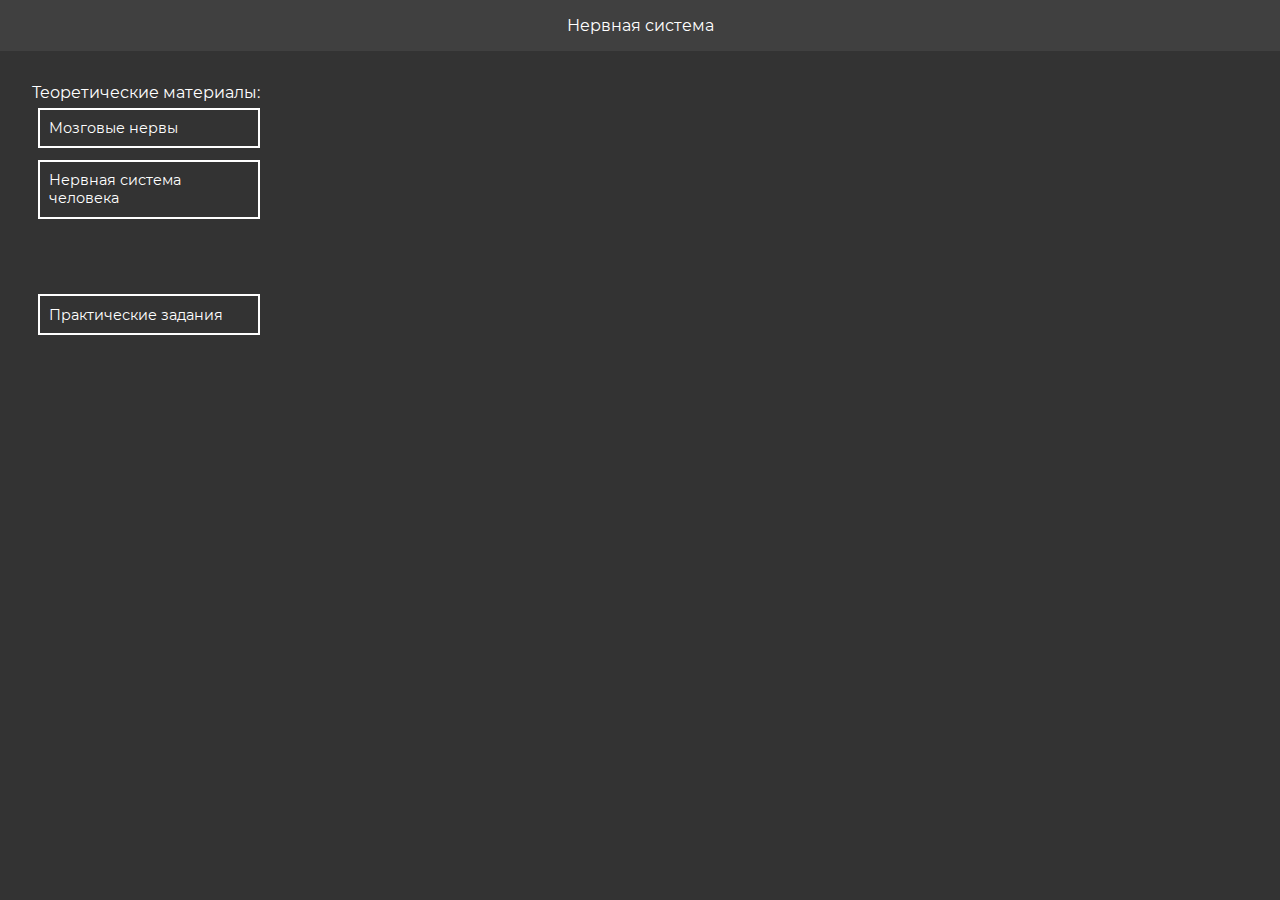
<file: index.html>
<!doctype html>
<html>
	<head>
		<title>Нервная система человека | E-Learn</title>
		<link href="assets/css/index.css" type="text/css" rel="stylesheet" />
		<link href="assets/images/favicon.png" rel="shortcut icon" />
		<meta charset="utf-8" />
		<meta name="viewport" content="width=device-width,initial-scale=1" />
	</head>
	<body>
		<div class="container">
			<div class="header">
				<a href="index.html" class="header-link">Нервная система</a>
			</div>
			<div class="content">
				<div class="theory-content">
				Теоретические материалы:
					<a href="brain_nerves.html" class="nav-button">Мозговые нервы</a>
					<a href="Нервная система человека.pdf" class="nav-button">Нервная система человека</a>
				</div>
				
				<div class="practice-content">
					<a href="spinal_cord.html" class="nav-button">Практические задания</a>
				</div>
			</div>
		</div>
	</body>
</html>
</file>
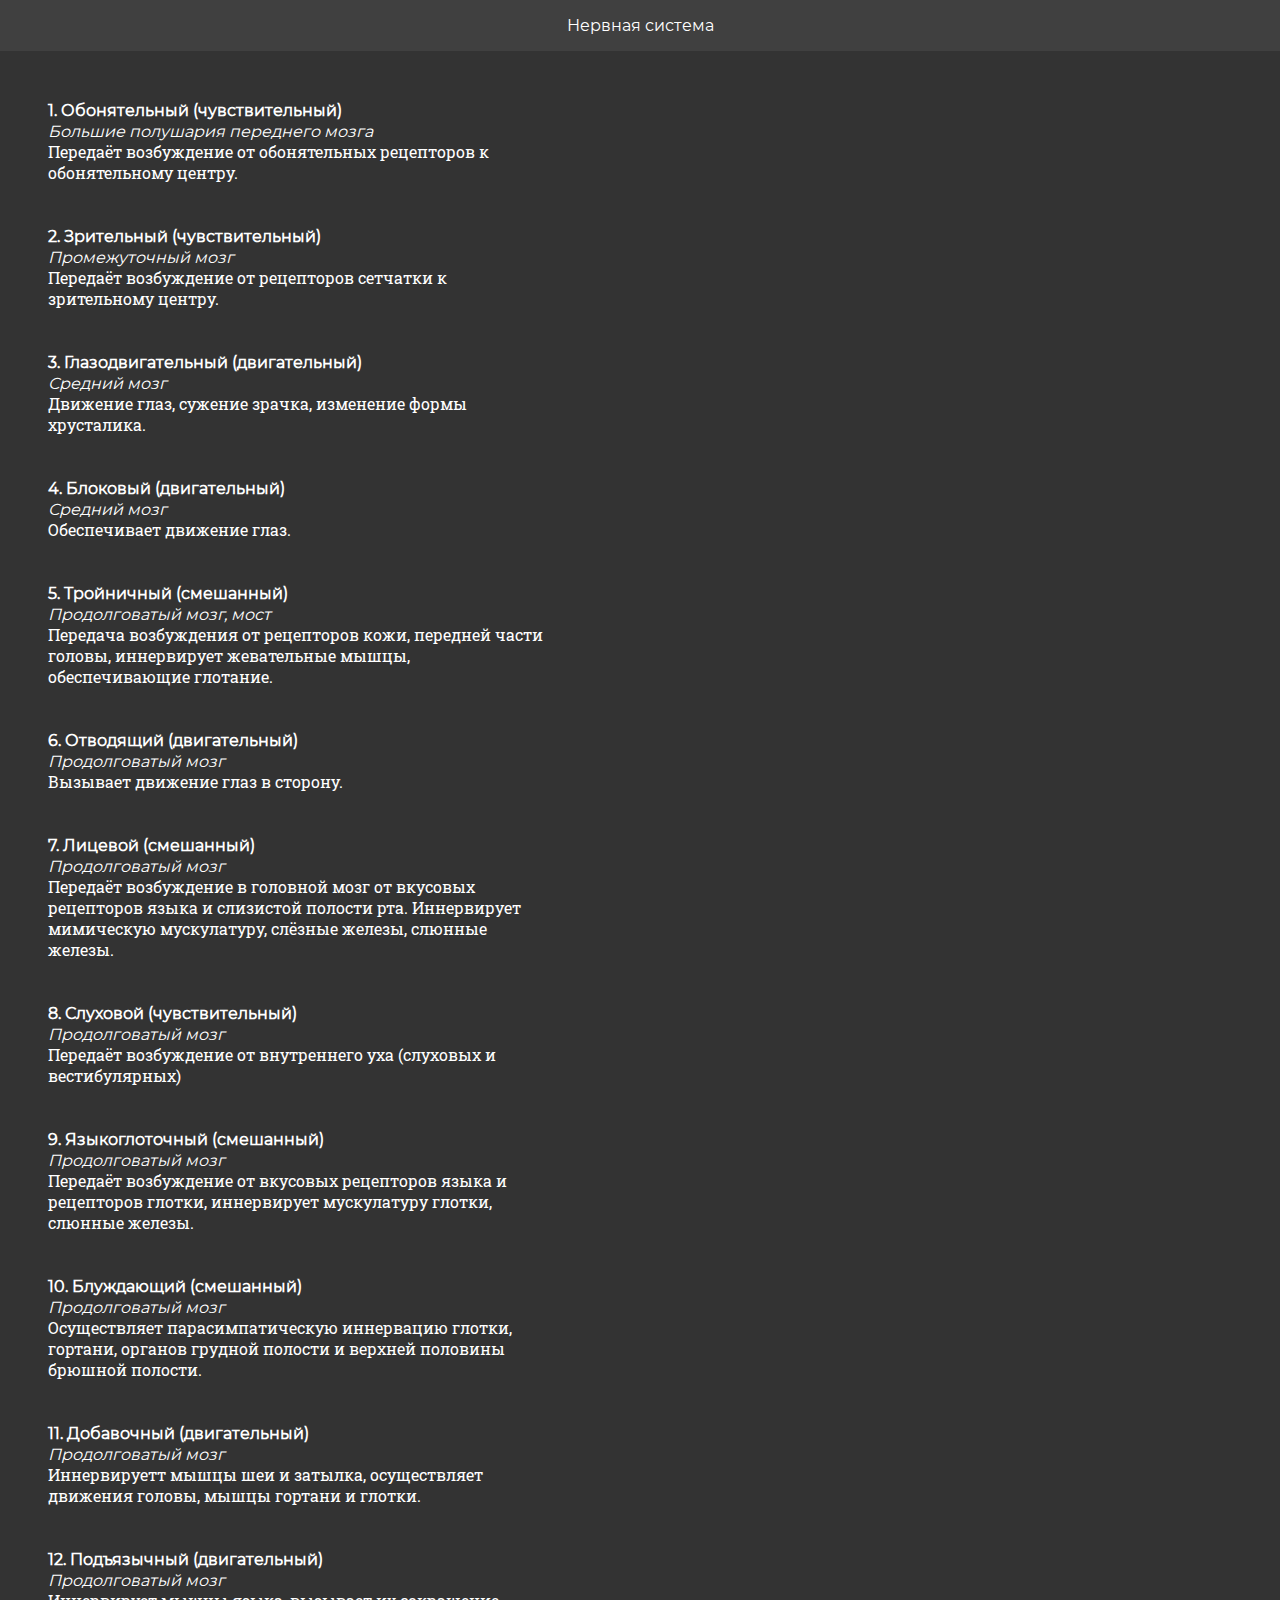
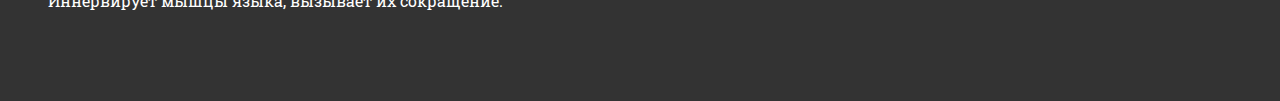
<file: brain_nerves.html>
<!doctype html>
<html>
	<head>
		<title>Мозговые нервы | E-Learn</title>
		<link href="assets/css/index.css" type="text/css" rel="stylesheet" />
		<link href="assets/images/favicon.png" rel="shortcut icon" />
		<meta charset="utf-8" />
		<meta name="viewport" content="width=device-width,initial-scale=1" />
	</head>
	<body>
		<div class="container">
			<div class="header">
				<a href="index.html" class="header-link">Нервная система</a>
			</div>
			<div class="content info-content">
				<b>1. Обонятельный (чувствительный)</b><br>
				<i>Большие полушария переднего мозга</i><br>
				Передаёт возбуждение от обонятельных рецепторов к обонятельному центру.<br><br><br>
				
				<b>2. Зрительный (чувствительный)</b><br>
				<i>Промежуточный мозг</i><br>
				Передаёт возбуждение от рецепторов сетчатки к зрительному центру.<br><br><br>
				
				<b>3. Глазодвигательный (двигательный)</b><br>
				<i>Средний мозг</i><br>
				Движение глаз, сужение зрачка, изменение формы хрусталика.<br><br><br>
				
				<b>4. Блоковый (двигательный)</b><br>
				<i>Средний мозг</i><br>
				Обеспечивает движение глаз.<br><br><br>
				
				<b>5. Тройничный (смешанный)</b><br>
				<i>Продолговатый мозг, мост</i><br>
				Передача возбуждения от рецепторов кожи, передней части головы, иннервирует жевательные мышцы, обеспечивающие глотание.<br><br><br>
				
				<b>6. Отводящий (двигательный)</b><br>
				<i>Продолговатый мозг</i><br>
				Вызывает движение глаз в сторону.<br><br><br>
				
				<b>7. Лицевой (смешанный)</b><br>
				<i>Продолговатый мозг</i><br>
				Передаёт возбуждение в головной мозг от вкусовых рецепторов языка и слизистой полости рта. Иннервирует мимическую мускулатуру, слёзные железы, слюнные железы.<br><br><br>
				
				<b>8. Слуховой (чувствительный)</b><br>
				<i>Продолговатый мозг</i><br>
				Передаёт возбуждение от внутреннего уха (слуховых и вестибулярных)<br><br><br>
				
				<b>9. Языкоглоточный (смешанный)</b><br>
				<i>Продолговатый мозг</i><br>
				Передаёт возбуждение от вкусовых рецепторов языка и рецепторов глотки, иннервирует мускулатуру глотки, слюнные железы.<br><br><br>
				
				<b>10. Блуждающий (смешанный)</b><br>
				<i>Продолговатый мозг</i><br>
				Осуществляет парасимпатическую иннервацию глотки, гортани, органов грудной полости и верхней половины брюшной полости.<br><br><br>
				
				<b>11. Добавочный (двигательный)</b><br>
				<i>Продолговатый мозг</i><br>
				Иннервируетт мышцы шеи и затылка, осуществляет движения головы, мышцы гортани и глотки.<br><br><br>
				
				<b>12. Подъязычный (двигательный)</b><br>
				<i>Продолговатый мозг</i><br>
				Иннервирует мышцы языка, вызывает их сокращение.<br><br><br>
				
			</div>
		</div>
	</body>
</html>
</file>
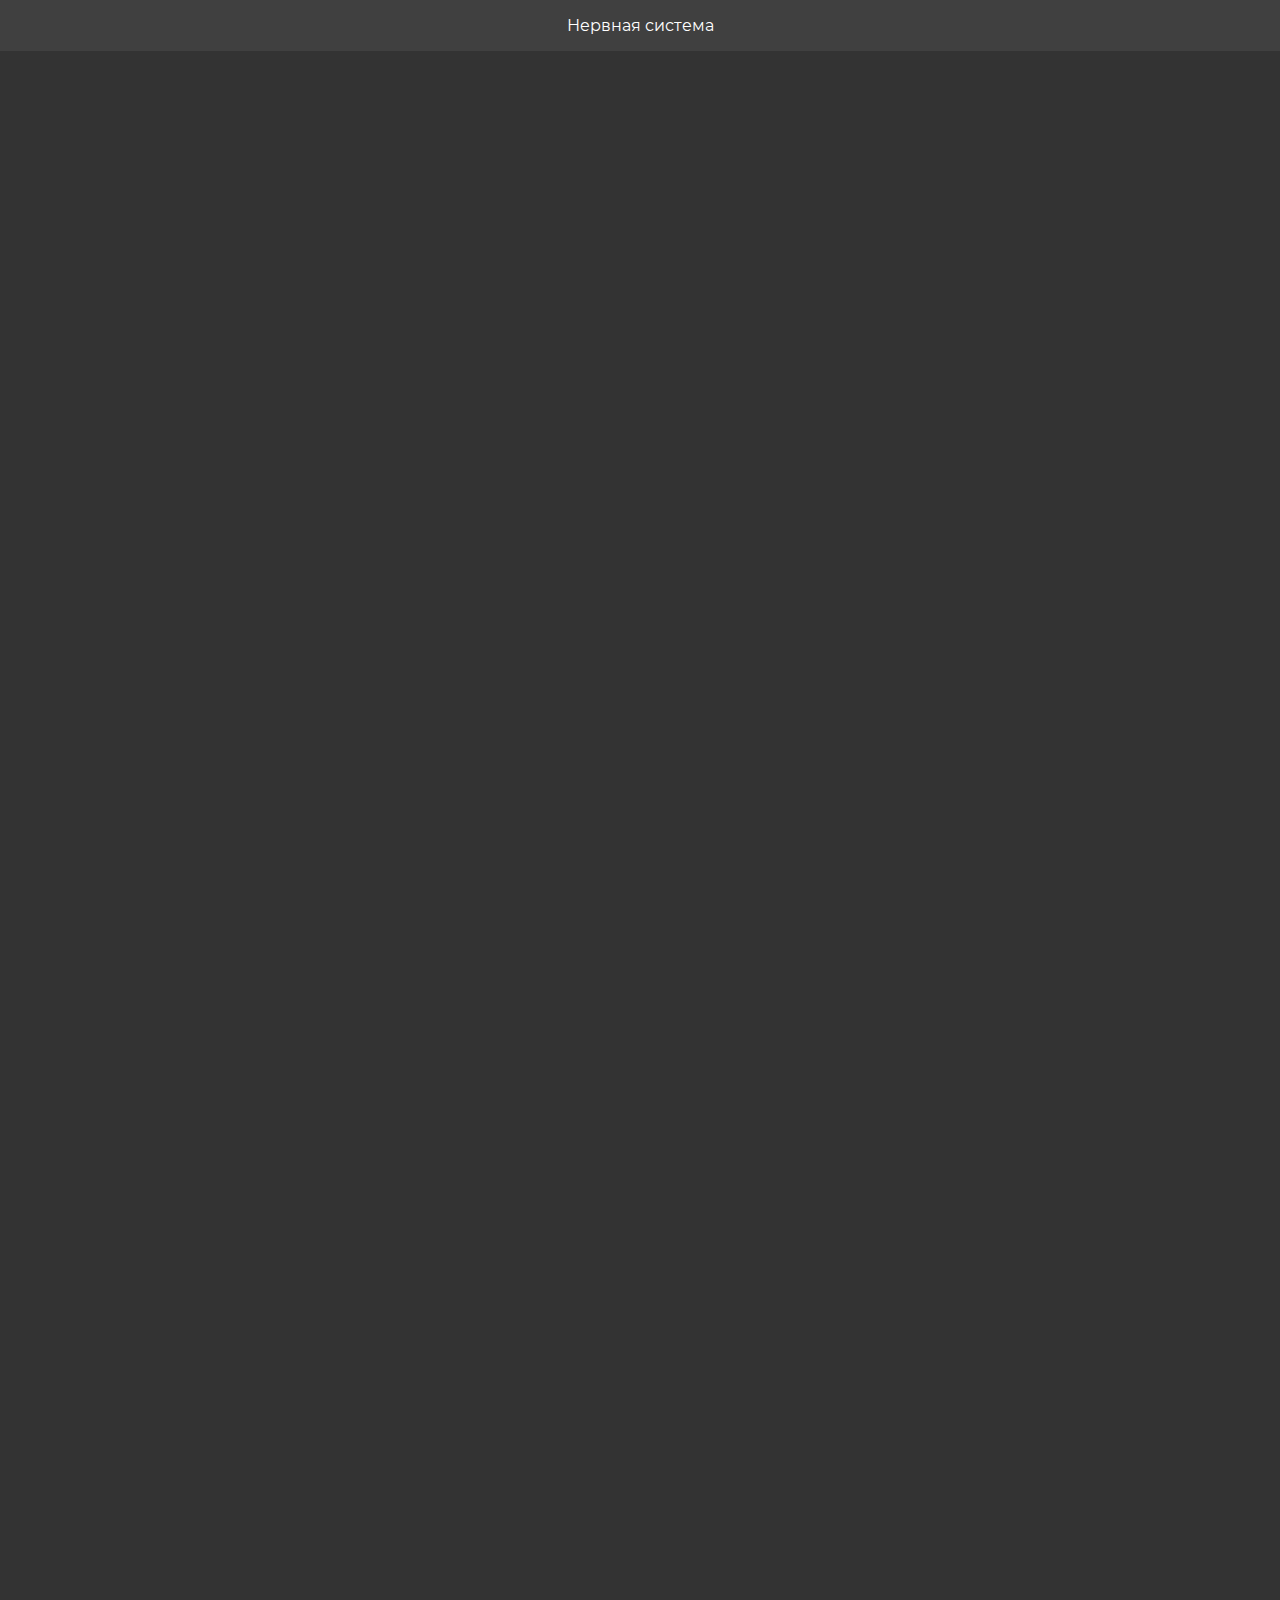
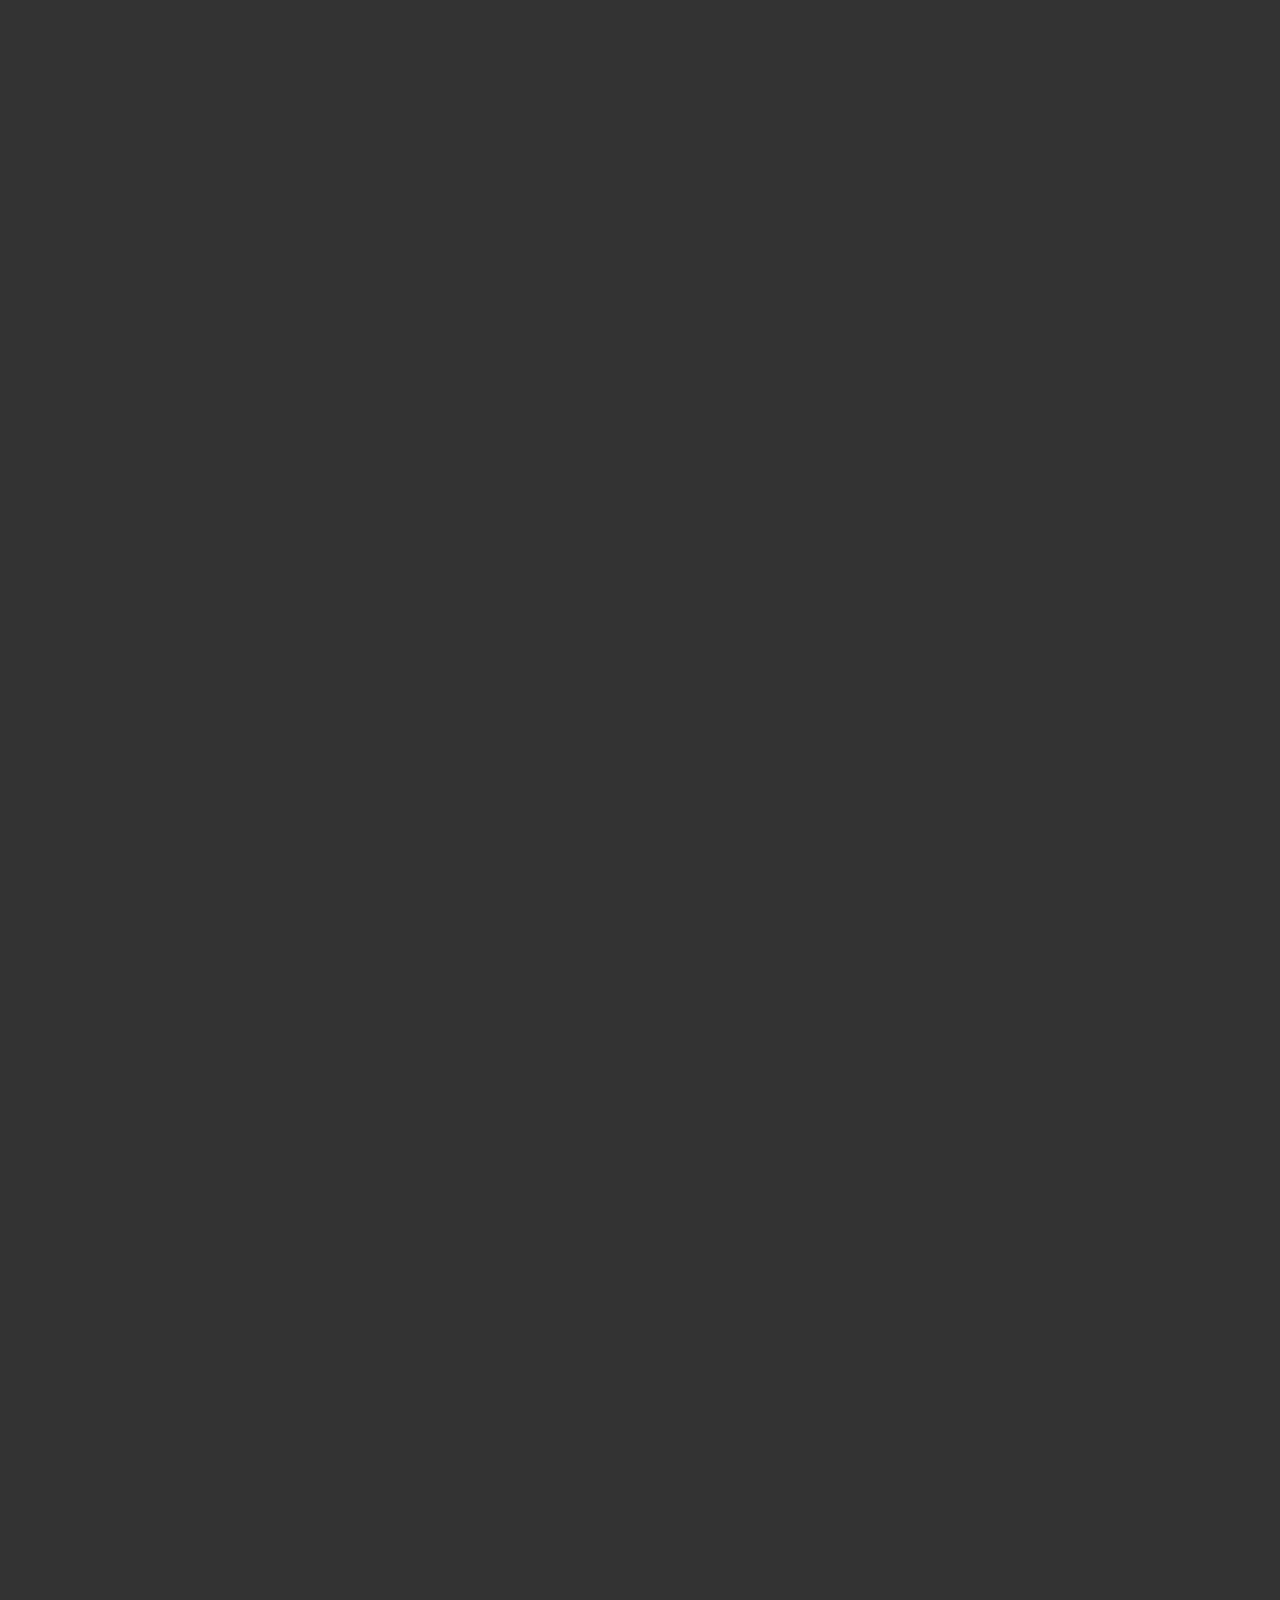
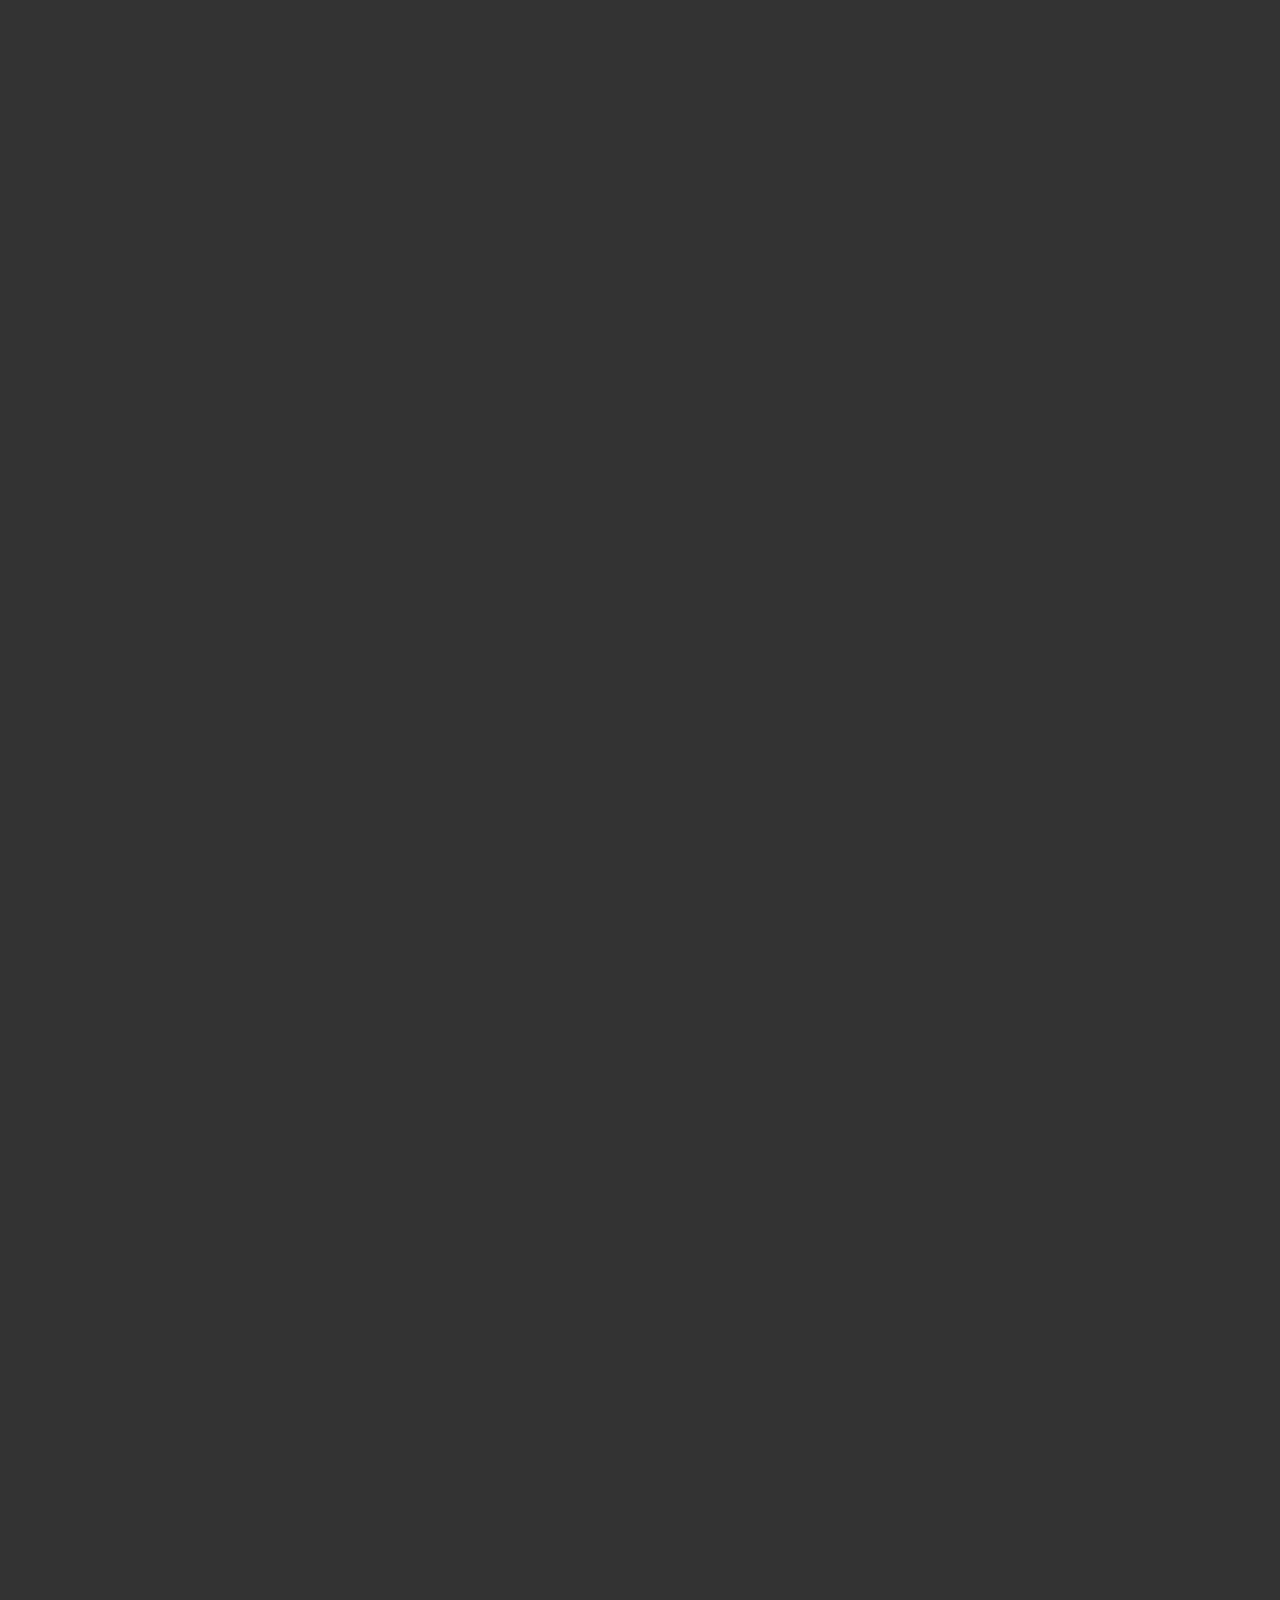
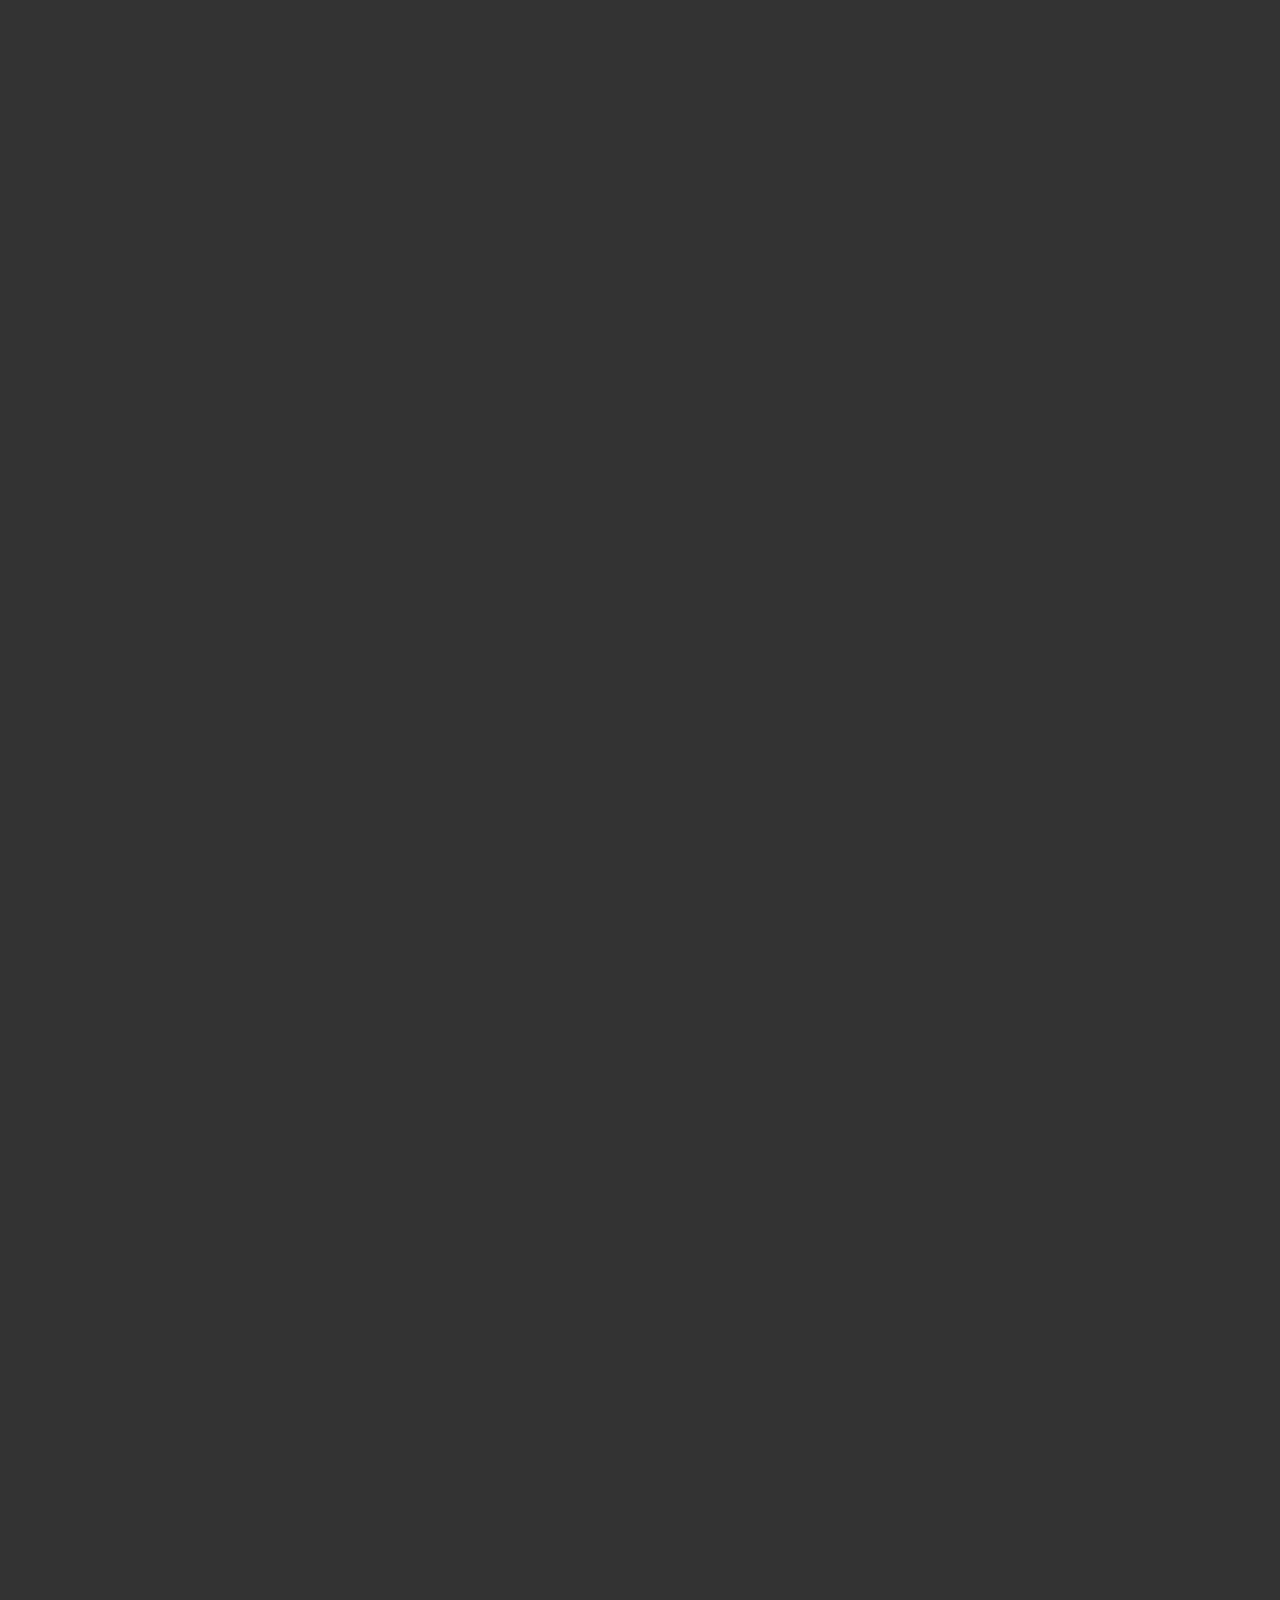
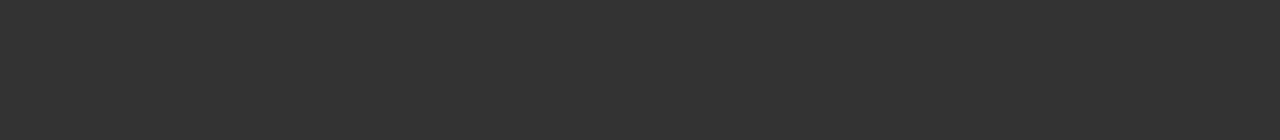
<file: spinal_cord.html>
<!doctype html>
<html>
	<head>
		<title>Нервная система человека | E-Learn</title>
		<link href="assets/css/index.css" type="text/css" rel="stylesheet" />
		<link href="assets/images/favicon.png" rel="shortcut icon" />
		<meta charset="utf-8" />
		<meta name="viewport" content="width=device-width,initial-scale=1" />
	</head>
	<body>
		<div class="container">
			<div class="header">
				<a href="index.html" class="header-link">Нервная система</a>
			</div>
			<div class="content">
				<iframe src="https://docs.google.com/forms/d/e/1FAIpQLSc3dv7SXiKkWKRoQei51-FE1RkwRaxNKrsGTKZBpnBwakEmtw/viewform?embedded=true" style="width:80%" height="6485" frameborder="0" marginheight="0" marginwidth="0">Загрузка…</iframe>
			</div>
		</div>
	</body>
</html>
</file>
<file: assets/css/index.css>
@font-face {
	font-family:'Montserrat';
	src:url('fonts/Montserrat-Regular.ttf');
}

@font-face {
	font-family:'RobotoSlab';
	src:url('fonts/RobotoSlab-Regular.ttf');
}

* {
	outline:none;
	font-family:'Montserrat';
	color:white;
}

html, body {
	margin:0;
	padding:0;
	background:#333333;
}

.header {
	background:#404040;
	color:white;
	font-family:'Montserrat';
	text-align:center;
	padding:1em;
}

a {
	color:white;
}

.header-link {
	text-decoration:none;
}

.nav-button {
	font-family:'Montserrat';
	text-decoration:none;
	font-size:0.9em;
	padding:0.65em;
	border:2px solid white;
	max-width:200px;
	margin:0.4em;
	transition:0.3s;
}

.nav-button:hover {
	background:white;
	color:#333333;
}

.theory-content, .practice-content {
	color:white;
	padding:2em;
	display:flex;
	flex-direction:column;
}

.info-content {
	padding:3em;
	max-width:500px;
	font-family:'RobotoSlab';
}

.frame {
	width:99%;
	position:absolute;
	top:4em;
	height:100%;
	border:none;
}
</file>
